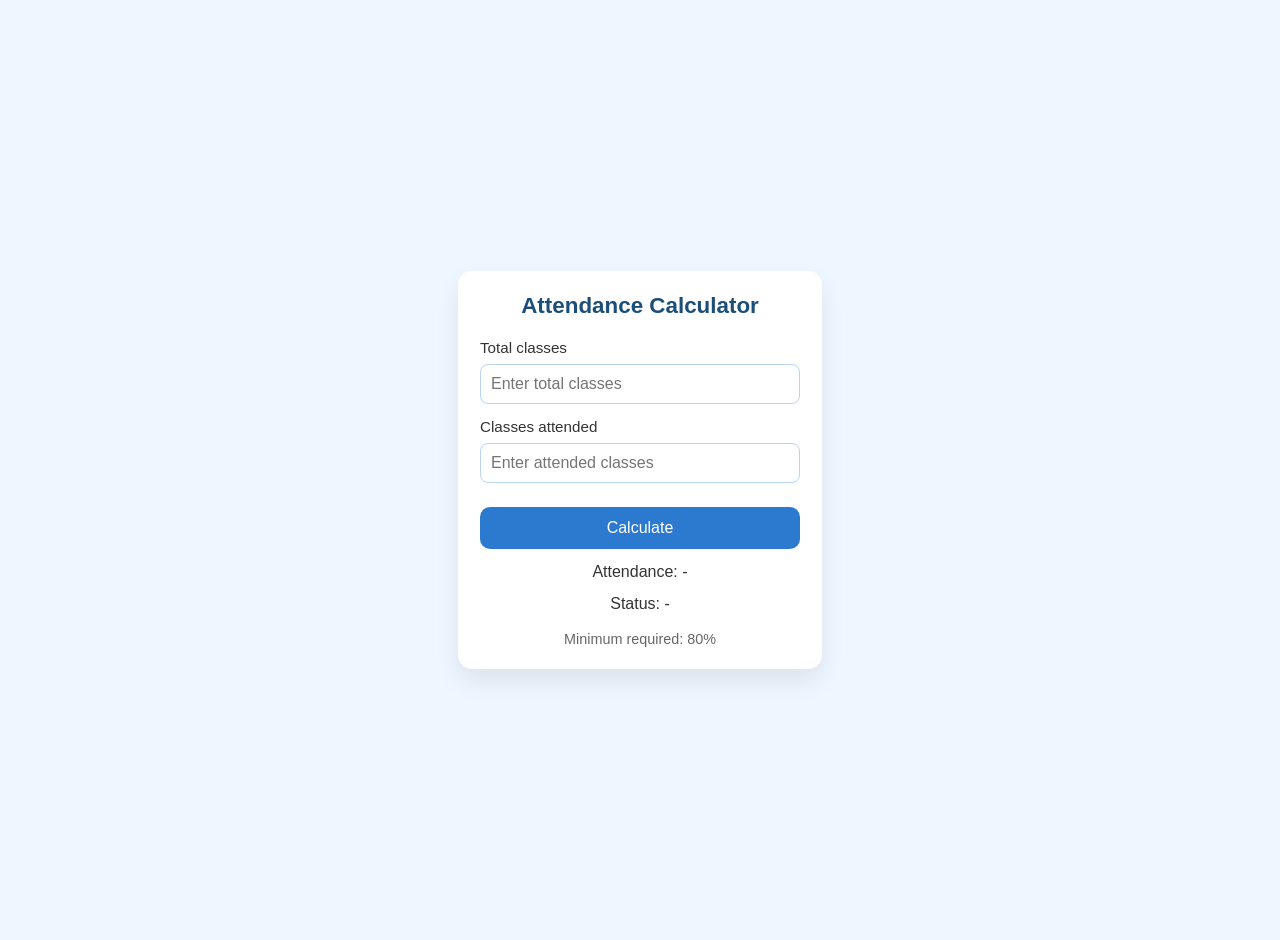
<file: Mid/Attendance Calculator/index.html>
<!DOCTYPE html>
<html lang="en">
<head>
    <meta charset="UTF-8">
    <meta name="viewport" content="width=device-width, initial-scale=1.0">
    <title>Attendance Calculator</title>
    <link rel="stylesheet" href="style.css">
</head>
<body>
    <div class="card">
        <h1>Attendance Calculator</h1>
        <label>
            Total classes
            <input type="number" id="total" min="1" placeholder="Enter total classes">
        </label>
        <label>
            Classes attended
            <input type="number" id="attended" min="0" placeholder="Enter attended classes">
        </label>
        <button id="calculate">Calculate</button>
        <p>Attendance: <span id="percentage">-</span></p>
        <p>Status: <span id="status">-</span></p>
        <p class="note">Minimum required: 80%</p>
    </div>
    <script src="script.js"></script>
</body>
</html>
</file>
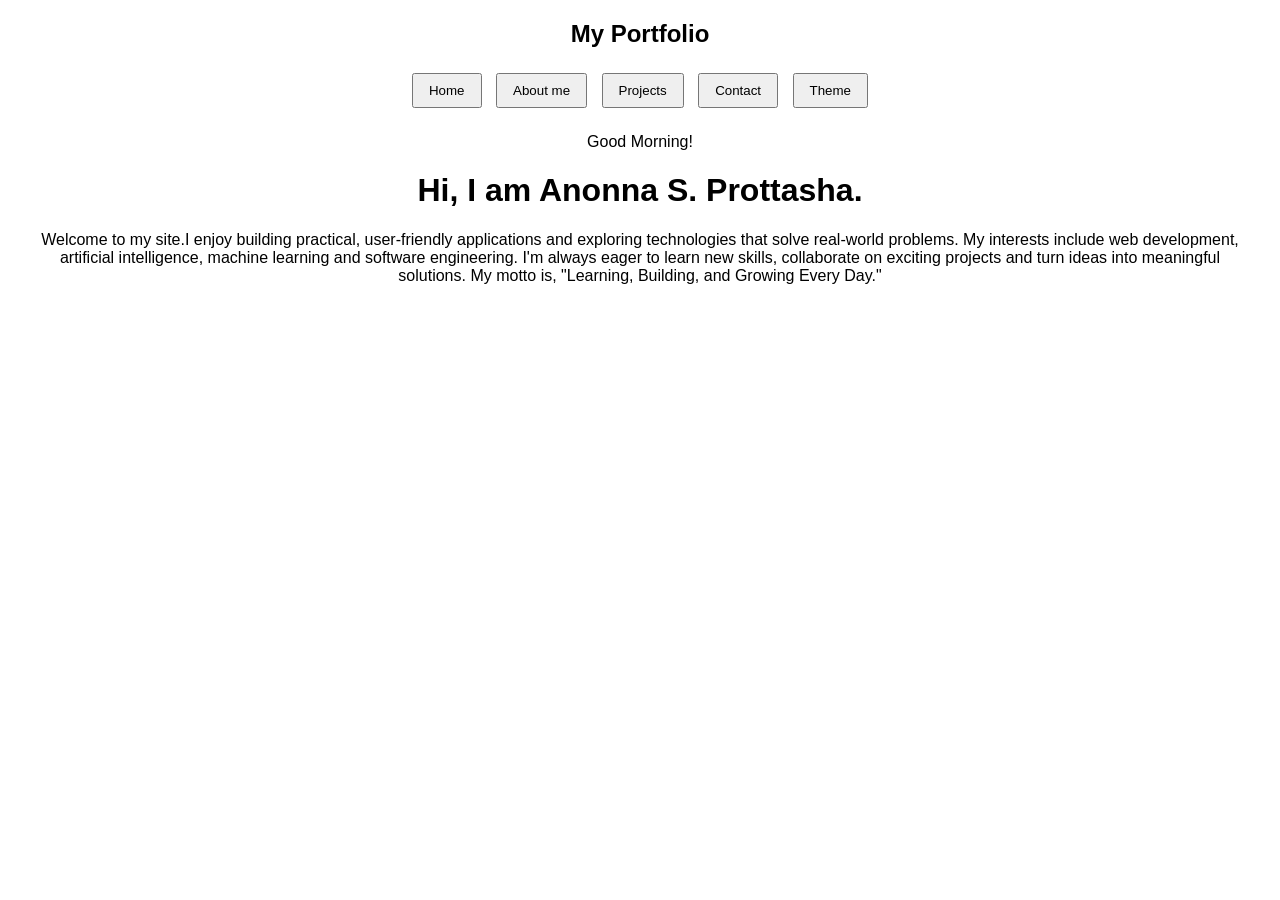
<file: Mid/JS_LAB_Lt-1/Index.html>
<!DOCTYPE html>
<html>
<head>
<title>My Portfolio</title>
<link rel="stylesheet" href="style.css">
</head>
<body>

  <h2>My Portfolio</h2>

<div id="nav">
    <button onclick="showSection('home')">Home</button>
    <button onclick="showSection('about me')">About me</button>
    <button onclick="showSection('projects')">Projects</button>
    <button onclick="showSection('contact')">Contact</button>
    <button onclick="toggleTheme()">Theme</button>
</div>

<p id="greeting"></p>

  <div id="home" class="section">
    <h1>Hi, I am Anonna S. Prottasha.</h1>
    <p>Welcome to my site.I enjoy building practical, user-friendly applications and exploring technologies that solve real-world problems. My interests include web development, artificial intelligence, machine learning and software engineering. I'm always eager to learn new skills, collaborate on exciting projects and turn ideas into meaningful solutions.
    My motto is, "Learning, Building, and Growing Every Day."
    </p>
  </div>

  <div id="about me" class="section">
    <h1>About Me</h1>
    <p>I'm a Computer Science and Engineering student at the American International University-Bangladesh (AIUB).

I'm passionate about technology and enjoy working on projects involving web development, programming, and AI. I believe every project is an opportunity to improve my problem-solving skills and creativity.

My goal is to become a skilled software engineer while continuously learning modern technologies and contributing to impactful projects.

Skills:
.HTML
.CSS
.JavaScript
.C#
.Python
.SQL
.Git & GitHub
.Problem Solving
.Teamwork</p>
  </div>

  <div id="projects" class="section">
    <h1>My Projects</h1>
    <p>1. Interactive Portfolio Website</p>
    <p>2. AI Research Project</p>
    <p>3. OpenGL Graphics Projects</p>
    <p>4. Database Management System</p>
  </div>

  <div id="contact" class="section">
    <h1>Contact Me</h1>

    <form onsubmit="return validateForm()">
      Name: <br>
      <input type="text" id="name"><br>
      <span id="nameError" class="error"></span><br>

      Email: <br>
      <input type="text" id="email"><br>
      <span id="emailError" class="error"></span><br>

      Message: <br>
      <textarea id="message" rows="2"></textarea><br>
      <span id="messageError" class="error"></span><br>

      <button type="submit">Send</button>
    </form>

    <p id="successMsg" class="success"></p>
  </div>

  <script src="script.js"></script>
</body>
</html>
</file>
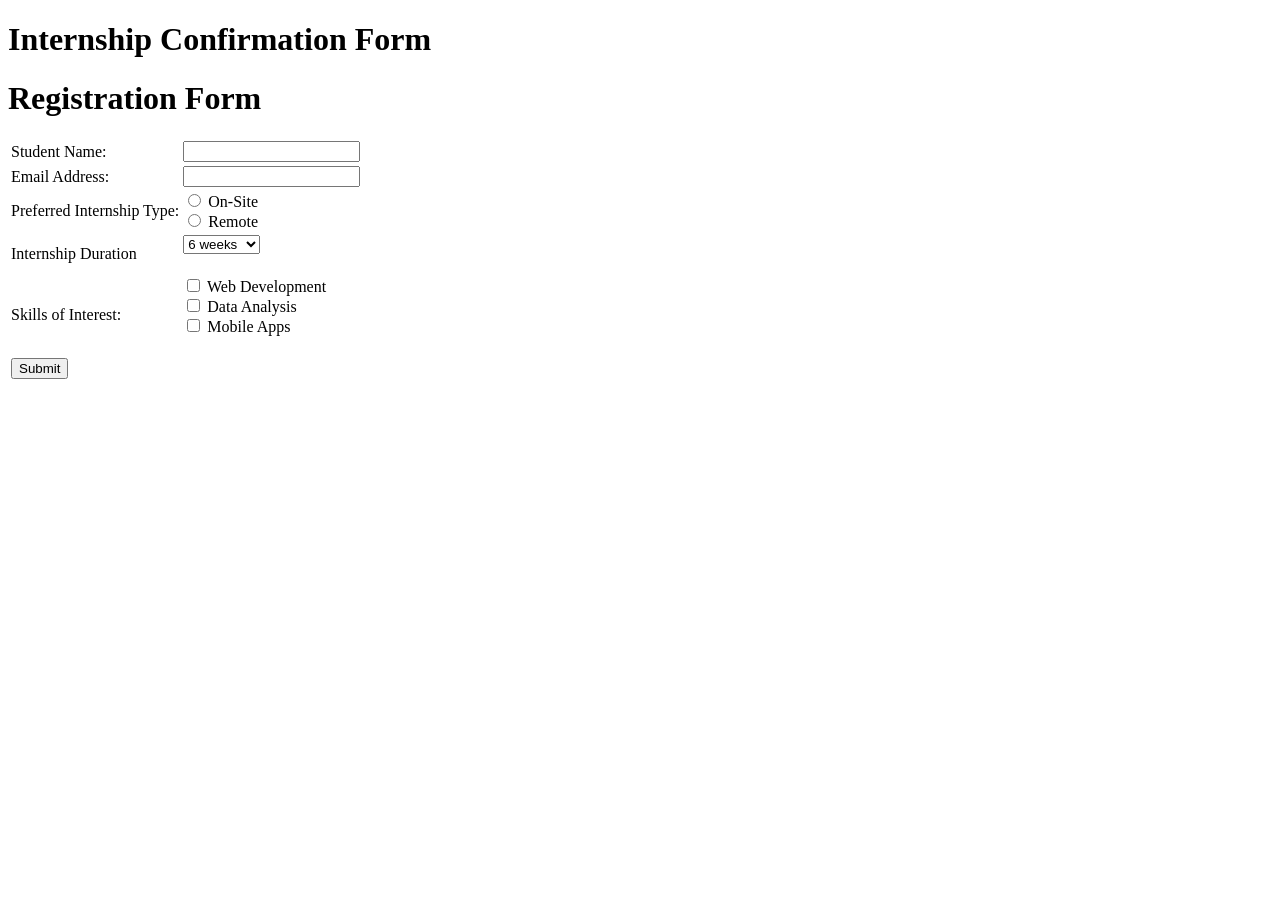
<file: Lab_Task_1.html>
<!DOCTYPE html>
<html>
    <head>
        <title>Internship Confirmation Form</title>
    </head>
    <body>
        <h1>Internship Confirmation Form</h1>
 <h1 align="left"> Registration Form </h1>
        <form>
            <table>
                <tr>
                    <td><label for="name">Student Name:</label></td>
                    <td><input type="text" id="name" name="name"></td>
                </tr>
                <tr>
                    <td><label for="email">Email Address:</label></td>
                    <td><input type="email" id="email" name="email"></td>
                </tr>
                <tr>
                    <td>Preferred Internship Type:</td>
                    <td><input type="radio" id="Onsite" name="internshipType" value="On-site">
                        <label for="Onsite">On-Site</label> <br>
                        <input type="radio" id="Remote" name="internshipType" value="Remote">
                        <label for="Remote">Remote</label> <br>              
                    </td>
                </tr>
                <tr>
                    <td><label for="Duration">Internship Duration</label></td>
                    <td>
                        <select id="Duration" name="Duration">
                            <option value="6 weeks">6 weeks</option>
                            <option value="3 months">3 months</option>
                        </select><br><br>                    
                    </td>
                </tr>
            <tr>   
            <td>Skills of Interest:</td>
            <td>
            <input type="checkbox" id="web_dev" name="skills" value="Web Development">
            <label for="web_dev">Web Development</label><br>

            <input type="checkbox" id="data_analysis" name="skills" value="Data Analysis">
            <label for="data_analysis">Data Analysis</label><br>

            <input type="checkbox" id="mobile_apps" name="skills" value="Mobile Apps">
            <label for="mobile_apps">Mobile Apps</label   ><br><br>
            </td>
            </tr> 
        <tr>   
            <td colspan="2">
            <button type="submit">Submit</button>
            </td>
         </tr>
              </table>
        </form>
    </body>
</html>
</file>
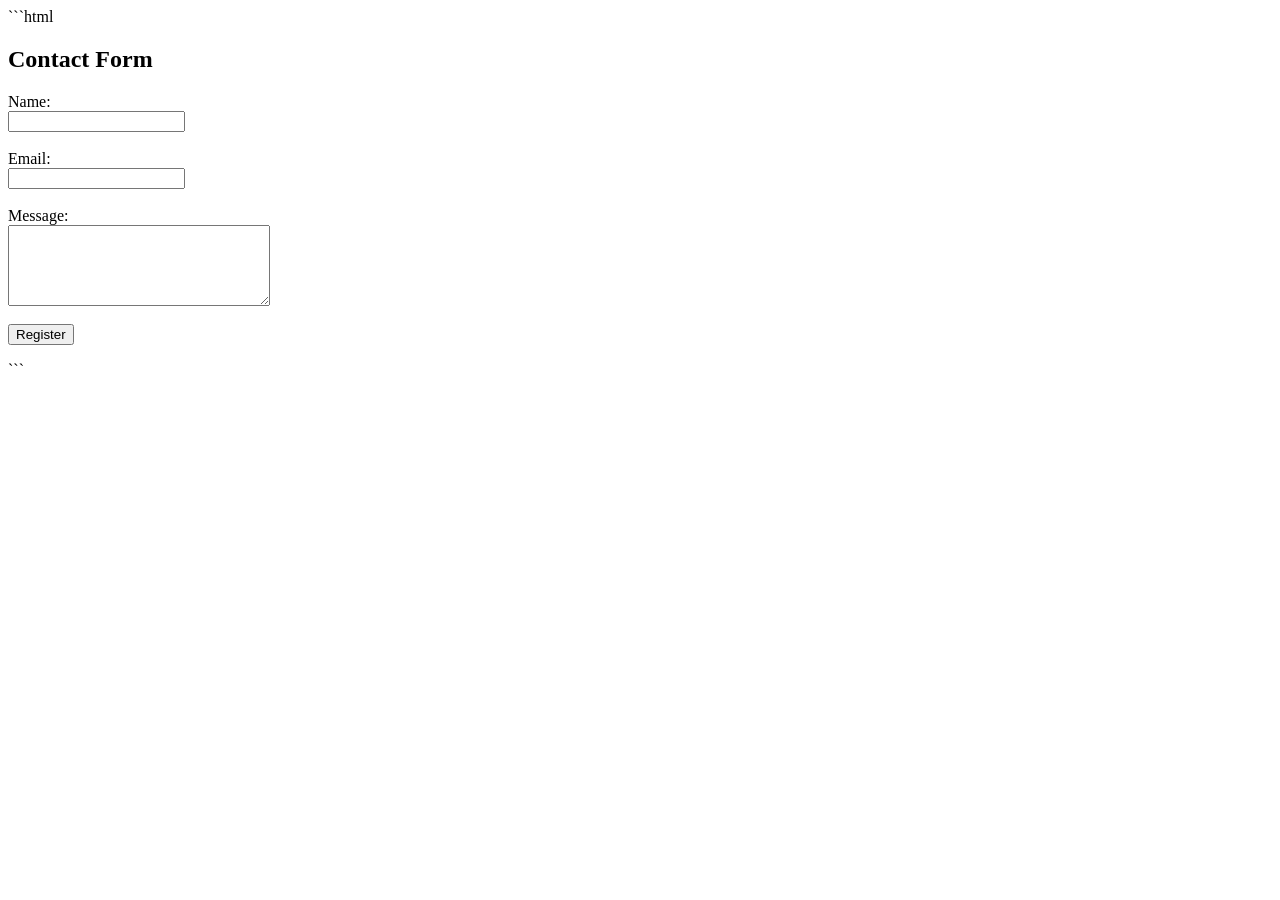
<file: Mid/13july/task.html>
```html
<!DOCTYPE html>
<html>
<head>
    <title>Contact Form Validation</title>
</head>
<body>

<h2>Contact Form</h2>

<label for="name">Name:</label><br>
<input type="text" id="name"><br><br>

<label for="email">Email:</label><br>
<input type="text" id="email"><br><br>

<label for="message">Message:</label><br>
<textarea id="message" rows="5" cols="30"></textarea><br><br>

<button onclick="validateForm()">Register</button>

<p id="result"></p>

<script>

function validateForm() {

    var name = document.getElementById("name").value;
    var email = document.getElementById("email").value;
    var message = document.getElementById("message").value;

    var error = "";

    if (name == "") {
        error += "Name is required.<br>";
    }

    if (name != "" && name.length < 3) {
        error += "Name must be at least 3 characters.<br>";
    }

    if (/\d/.test(name)) {
        error += "Name cannot contain numbers.<br>";
    }

    if (email.indexOf("@") == -1 || email.indexOf(".") == -1) {
        error += "Enter a valid email address.<br>";
    }

    if (email != "" && !email.endsWith(".com")) {
        error += "Email must end with .com.<br>";
    }

    if (message.length < 10) {
        error += "Message must contain at least 10 characters.<br>";
    }

    if (error != "") {
        document.getElementById("result").innerHTML = error;
    }
    else {
        document.getElementById("result").innerHTML =
        "<h3>Registration Successful!</h3>" +
        "Name: " + name + "<br>" +
        "Email: " + email + "<br>" +
        "Message: " + message;
    }

}

</script>

</body>
</html>
```
</file>
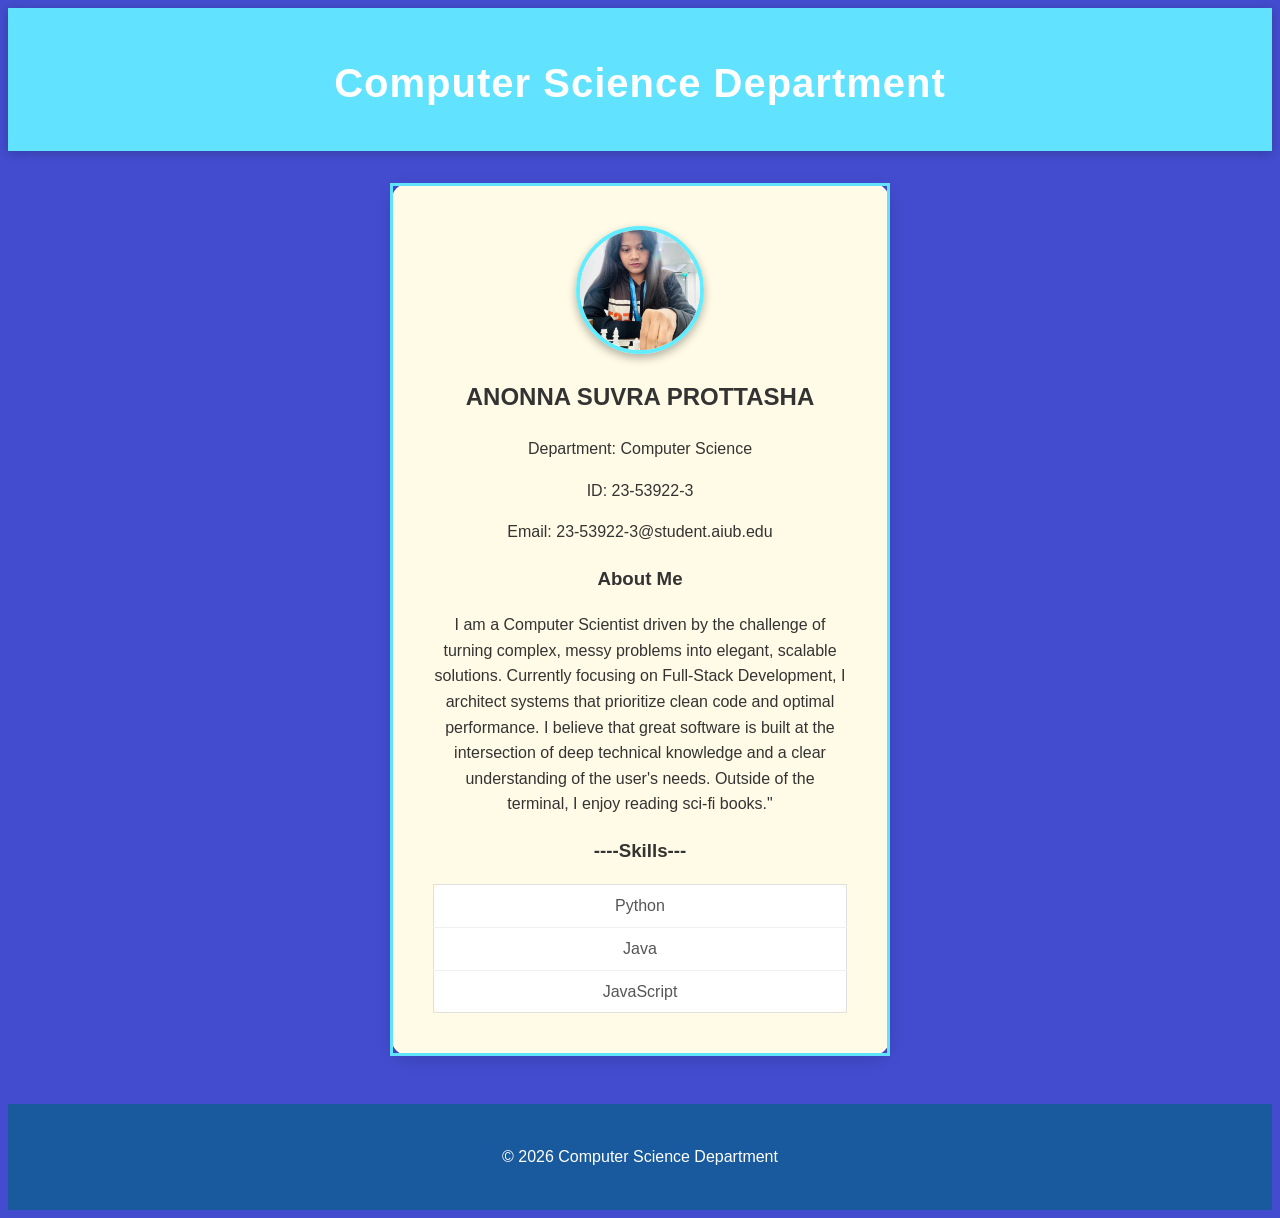
<file: Mid/css/profile.html>
<!DOCTYPE html>
<html>
<head>
    <title>My Student Profile</title>
    <link rel="stylesheet" href="style.css">
</head>

<body>

    <header>
        <h1>Computer Science Department</h1>
    </header>

    <table class="profile-section">
        <tr>
            <td class="profile-box">

                <img src="profile.png" alt="photo" class="profile-photo">

                <h2>ANONNA SUVRA PROTTASHA</h2>

                <p>Department: Computer Science</p>
                <p>ID: 23-53922-3</p>
                <p>Email: 23-53922-3@student.aiub.edu</p>

                <h3>About Me</h3>
                <p>I am a Computer Scientist driven by the challenge of turning complex, 
                    messy problems into elegant, scalable solutions. 
                    Currently focusing on Full-Stack Development, 
                    I architect systems that prioritize clean code and optimal performance. 
                    I believe that great software is built at the intersection of deep technical knowledge and 
                    a clear understanding of the user's needs. 
                    Outside of the terminal, I enjoy reading sci-fi books."</p>

                <h3>----Skills---</h3>
                <table class="skills-box">
                    <tr><td>Python</td></tr>
                    <tr><td>Java</td></tr>
                    <tr><td>JavaScript</td></tr>
                </table>

            </td>
        </tr>
    </table>

    <footer>
        <p>© 2026 Computer Science Department</p>
    </footer>

</body>
</html>
</file>
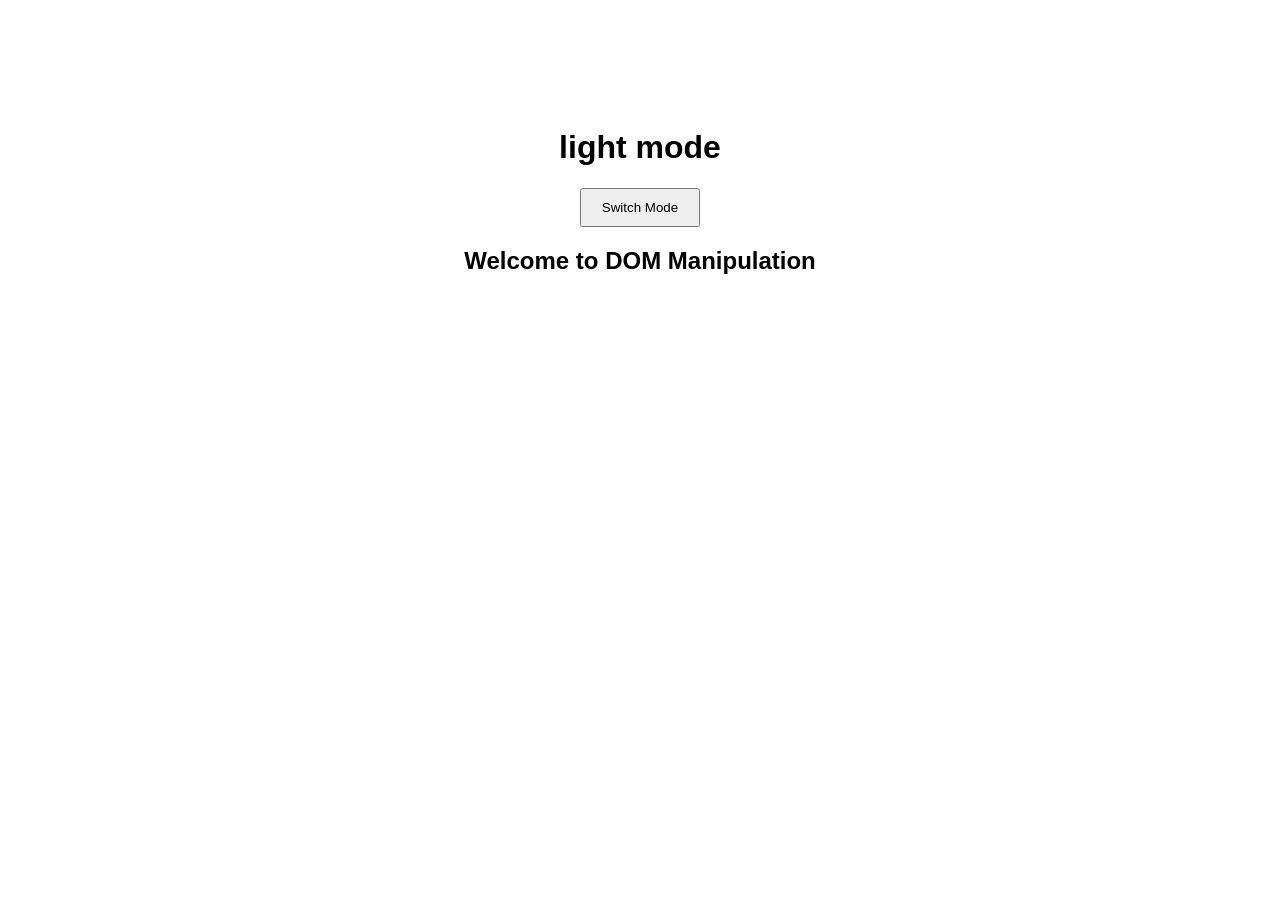
<file: Mid/JavaScript/dom_man.html>
<!DOCTYPE html>
<html>
<head>
    <title>DOM Manipulation</title>
</head>
<style>
    body {
        font-family: Arial, sans-serif;
        text-align: center;
        padding: 100px;
    }       
    #switchbtn {
        padding: 10px 20px;
    }
</style>
<body>

    <h1 id="pageTitle"> light mode </h1> 
    <button id="switchbtn" onclick="toggleMode()">Switch Mode</button>

    <script>
        function toggleMode() {
            var body = document.body;
            var Title = document.getElementById("pageTitle");
            var switchbtn = document.getElementById("switchbtn");

//now manipulation korbo, switch to light mode

            if (body.style.backgroundColor === "black") {
                body.style.backgroundColor = "white";
                body.style.color = "black";
                Title.innerHTML = "light mode";
                switchbtn.innerHTML = "Switch to light Mode";
            } else {
                body.style.backgroundColor = "black";
                body.style.color = "white";
                Title.innerHTML = "dark mode";
                switchbtn.innerHTML = "Switch to dark Mode";
            }
        }        
    </script>
    <h2>Welcome to DOM Manipulation</h2>
</body>
</html>
</file>
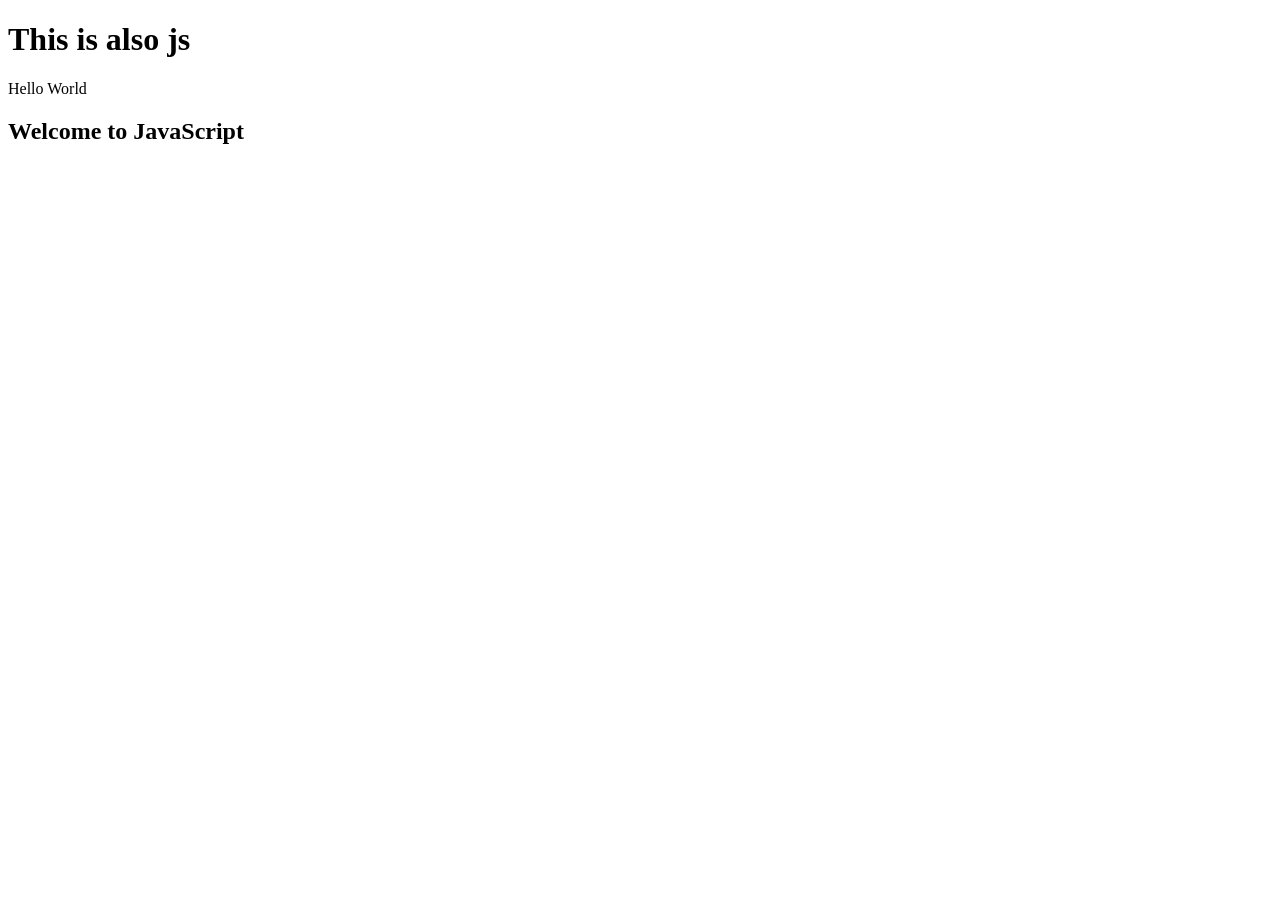
<file: Mid/JavaScript/JS.html>
<!DOCTYPE html>
<html>
<head>
    <title>JavaScript Class</title>
</head>
<body>
    <h1 id="demo">This is the JS Class</h1>    
    <script>
        console.log("Variable Declaration and Initialization");
        var x= 10;
        var y= 20;
        console.log("The value of x: " + x);
        console.log("The value of y: " + y);

        var sum = x + y;
        console.log("The sum of x and y: " + sum);
        var name = "Ana";
        console.log("The name is: " + name);
        var name_2 = "John";
        console.log("The second name is: " + name_2);
        var hello;
        var hello_2= null;
        console.log(typeof x);
        console.log(typeof sum);
        console.log(typeof name);
        console.log(typeof hello);
        console.log(typeof hello_2);

        alert("Hello world");
        document.write("Hello World");
        var para =document.getElementById("demo");
        para.innerHTML = "This is also js";
    </script>
    <h2>Welcome to JavaScript</h2>

</body>
</html>
</file>
<file: Mid/Attendance Calculator/style.css>
body {
    font-family: Arial, sans-serif;
    background: #eef6ff;
    margin: 0;
    min-height: 100vh;
    display: flex;
    align-items: center;
    justify-content: center;
    padding: 20px;
}

.card {
    width: 320px;
    background: #fff;
    border-radius: 14px;
    padding: 22px;
    box-shadow: 0 12px 24px rgba(0, 0, 0, 0.08);
}

h1 {
    font-size: 1.4rem;
    margin: 0 0 20px;
    text-align: center;
    color: #1b4f7a;
}

label {
    display: block;
    margin-bottom: 14px;
    color: #333;
    font-size: 0.95rem;
}

input {
    width: 100%;
    padding: 10px;
    margin-top: 8px;
    border: 1px solid #b8d5f1;
    border-radius: 8px;
    font-size: 1rem;
    box-sizing: border-box;
}

button {
    width: 100%;
    padding: 12px;
    margin-top: 10px;
    background: #2c79d0;
    color: #fff;
    border: none;
    border-radius: 10px;
    font-size: 1rem;
    cursor: pointer;
}

button:hover {
    background: #225f9a;
}

p {
    margin: 14px 0 0;
    text-align: center;
    color: #333;
}

.note {
    margin-top: 18px;
    color: #666;
    font-size: 0.9rem;
}
</file>
<file: Mid/JS_LAB_Lt-1/style.css>
body {
    font-family: Arial;
    text-align: center;
    background: white;
    color: black;
}

#nav {
    margin: 20px;
}

button {
    padding: 8px 15px;
    margin: 5px;
    cursor: pointer;
}

.section {
    display: none;
    margin: 20px;
}

input,
textarea {
    width: 250px;
    padding: 5px;
}

.error {
    color: red;
}

.success {
    color: green;
}

.dark {
    background: black;
    color: white;
}
</file>
<file: Mid/css/style.css>
body {
    font-family: 'Segoe UI', Tahoma, Geneva, Verdana, sans-serif;
    line-height: 1.6;
    background: #434cce;
    color: #333;
    text-align: center;
}

header {
    background: #61e2ff;
    color: white;
    padding: 1em 0;
    margin-bottom: 2em;
    box-shadow: 0 2px 10px rgba(0, 0, 0, 0.2);
}

.header-content {
    width: 80%;
    margin: auto;
    text-align: center;
}

header h1 {
    font-size: 2.5em;
    margin-bottom: 0.5em;
    letter-spacing: 1px;
}

header p {
    font-size: 1.2em;
    opacity: 0.9;
}

.profile-section {
    width: 65%;
    max-width: 500px;
    margin: 2em auto 3em auto;
    border-collapse: collapse;
}

.profile-box {
    background-color: #fffbe6;
    padding: 2.5em;
    border: 3px solid #61e2ff;
    border-radius: 15px;
    box-shadow: 0 4px 15px rgba(0, 0, 0, 0.15);
    text-align: center;
}

.profile-photo {
    display: block;
    width: 120px;
    height: 120px;
    margin: 0 auto 1.5em auto;
    border-radius: 50%;
    border: 4px solid #61edff;
    object-fit: cover;
    box-shadow: 0 4px 10px rgba(0, 0, 0, 0.3);
}

.profile-info {
    text-align: center;
    margin-bottom: 2em;
    padding: 1.5em;
    background-color: white;
    border-radius: 10px;
    border: 1px solid #e0e0e0;
}

.profile-info h2 {
    font-size: 2em;
    color: #1a237e;
    margin-bottom: 0.3em;
}

.department {
    font-size: 1.1em;
    color: #0d47a1;
    font-weight: 600;
    margin-bottom: 0.5em;
}

.student-id {
    font-size: 1em;
    color: #666;
    margin-bottom: 0.3em;
}

.email {
    font-size: 0.95em;
    color: #888;
}

.bio-box {
    margin-bottom: 2em;
    padding: 1.5em;
    background-color: white;
    border-radius: 10px;
    border: 1px solid #e0e0e0;
}

.bio-box h3 {
    color: #1a237e;
    font-size: 1.3em;
    margin-bottom: 0.8em;
    border-bottom: 2px solid #1a237e;
    padding-bottom: 0.5em;
}

.bio-text {
    font-size: 1em;
    line-height: 1.8;
    color: #555;
    text-align: justify;
}

.skills-box {
    padding: 1.5em;
    background-color: white;
    border-radius: 10px;
    border: 1px solid #e0e0e0;
    width: 100%;
    border-collapse: collapse;
    margin-top: 0.5em;
}

.skills-box td {
    padding: 0.5em 0;
    font-size: 1em;
    color: #555;
    border-bottom: 1px solid #f0f0f0;
    text-align: center;
}

.skills-box tr:last-child td {
    border-bottom: none;
}

.skills-box td:before {
    content: "";
    color: #7661ff;
    font-weight: bold;
}

footer {
    background: #185a9d;
    color: white;
    padding: 1.5em 0;
    margin-top: 3em;
    text-align: center;
}

.footer-content {
    width: 80%;
    margin: auto;
}

.footer-content p {
    margin: 0.5em 0;
    font-size: 0.9em;
    opacity: 0.9;
}

@media (max-width: 768px) {
    .profile-section {
        width: 90%;
    }

    header h1 {
        font-size: 1.8em;
    }

    .profile-box {
        padding: 1.5em;
    }

    .profile-photo {
        width: 150px;
        height: 150px;
    }
}
</file>
